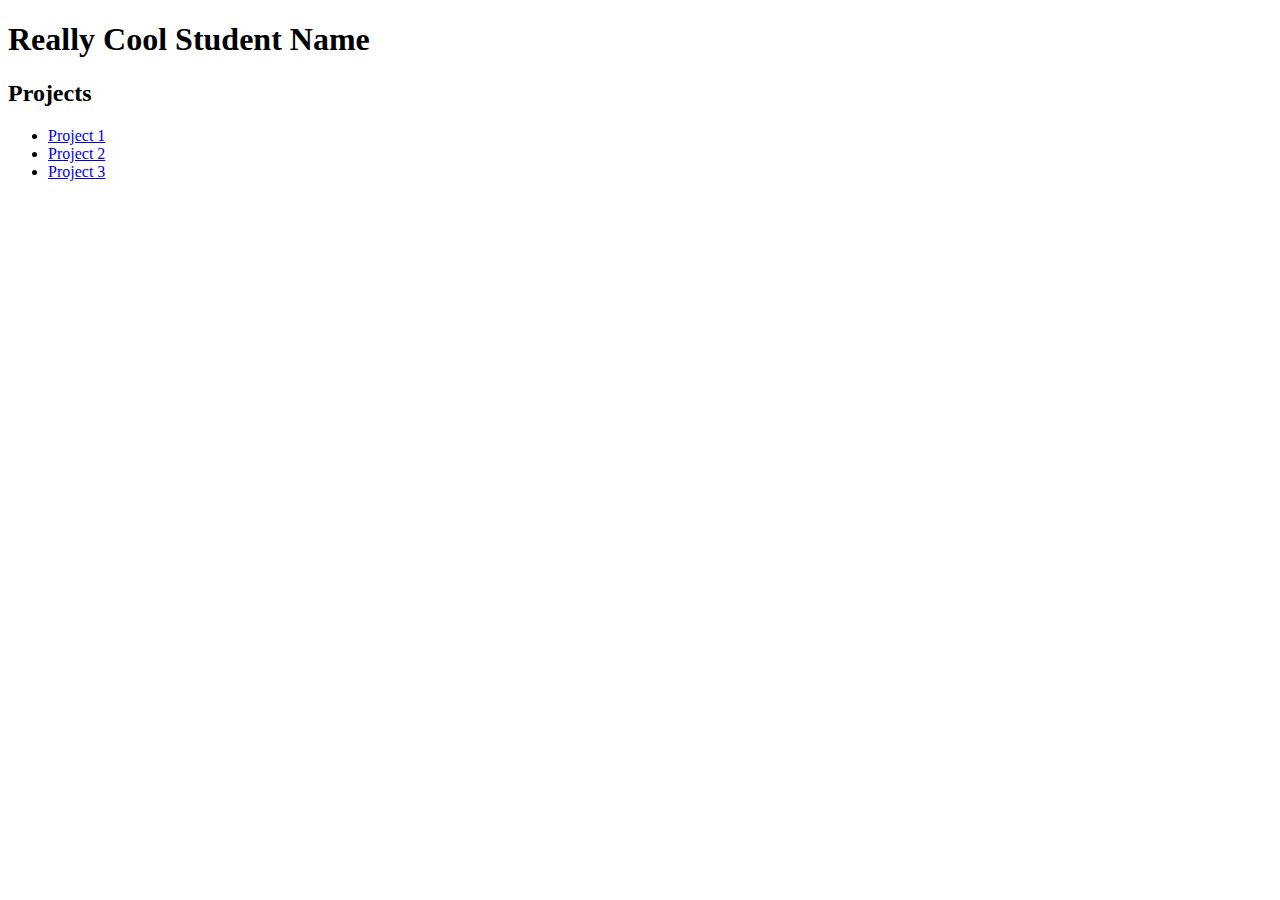
<file: index.html>
<!DOCTYPE html>
<html>

<head>
	<meta name="viewport" content="width=device-width, initial-scale=1">
	<title>Web Programming | STUDENT NAME | Projects</title>
</head>

<body>

	<h1>Really Cool Student Name</h1>

	<h2>Projects</h2>

	<ul>
		<li><a href="project1">Project 1</a></li>
		<li><a href="project2">Project 2</a></li>
		<li><a href="project3">Project 3</a></li>
	</ul>

</body>

</html>
</file>
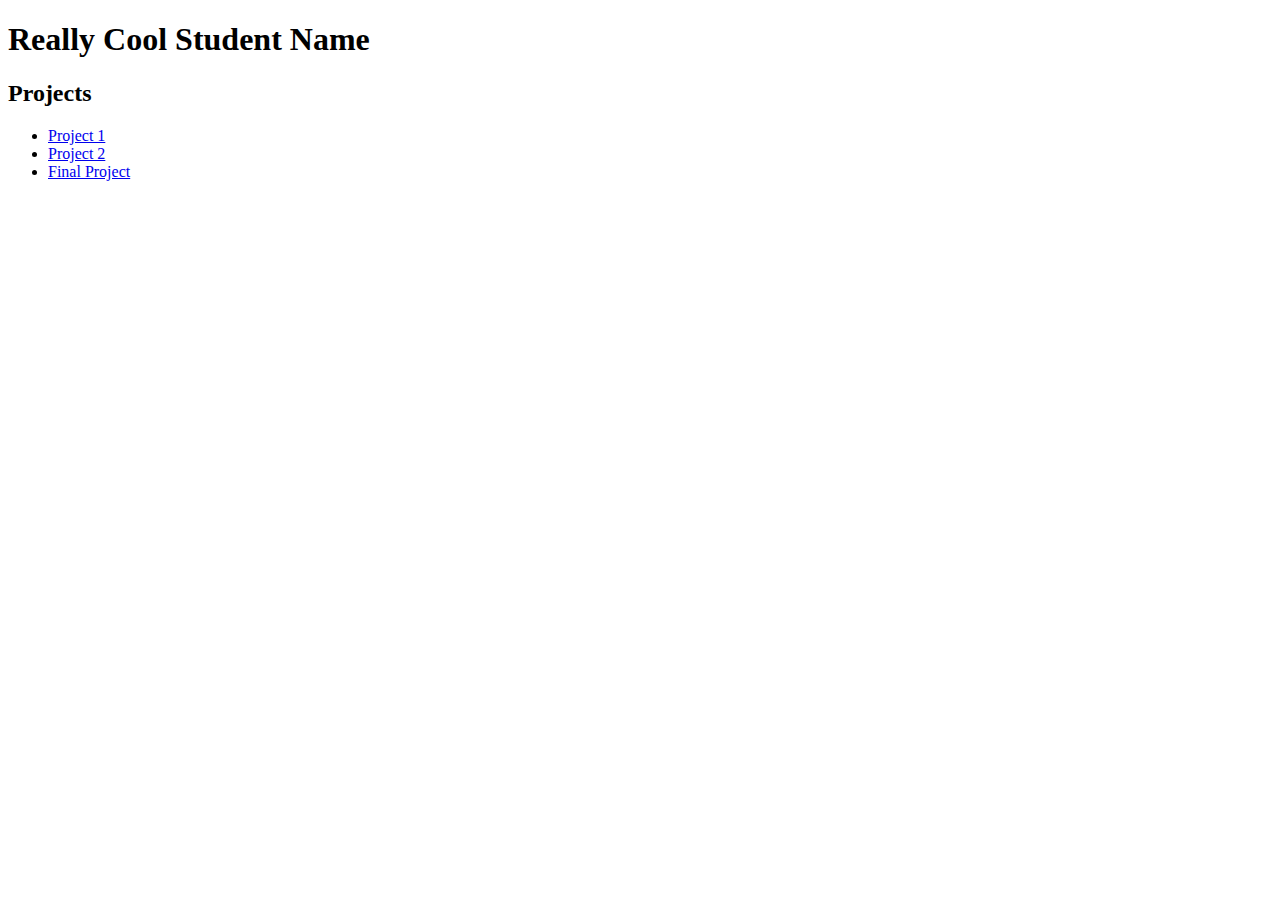
<file: backup/index.html>
<!DOCTYPE html>
<html>

<head>
	<meta name="viewport" content="width=device-width, initial-scale=1">
	<title>Web Programming | STUDENT NAME | Projects</title>
</head>

<body>

	<h1>Really Cool Student Name</h1>

	<h2>Projects</h2>

	<ul>
		<li><a href="project1">Project 1</a></li>
		<li><a href="project2">Project 2</a></li>
		<li><a href="project3">Final Project</a></li>
	</ul>

</body>

</html>
</file>
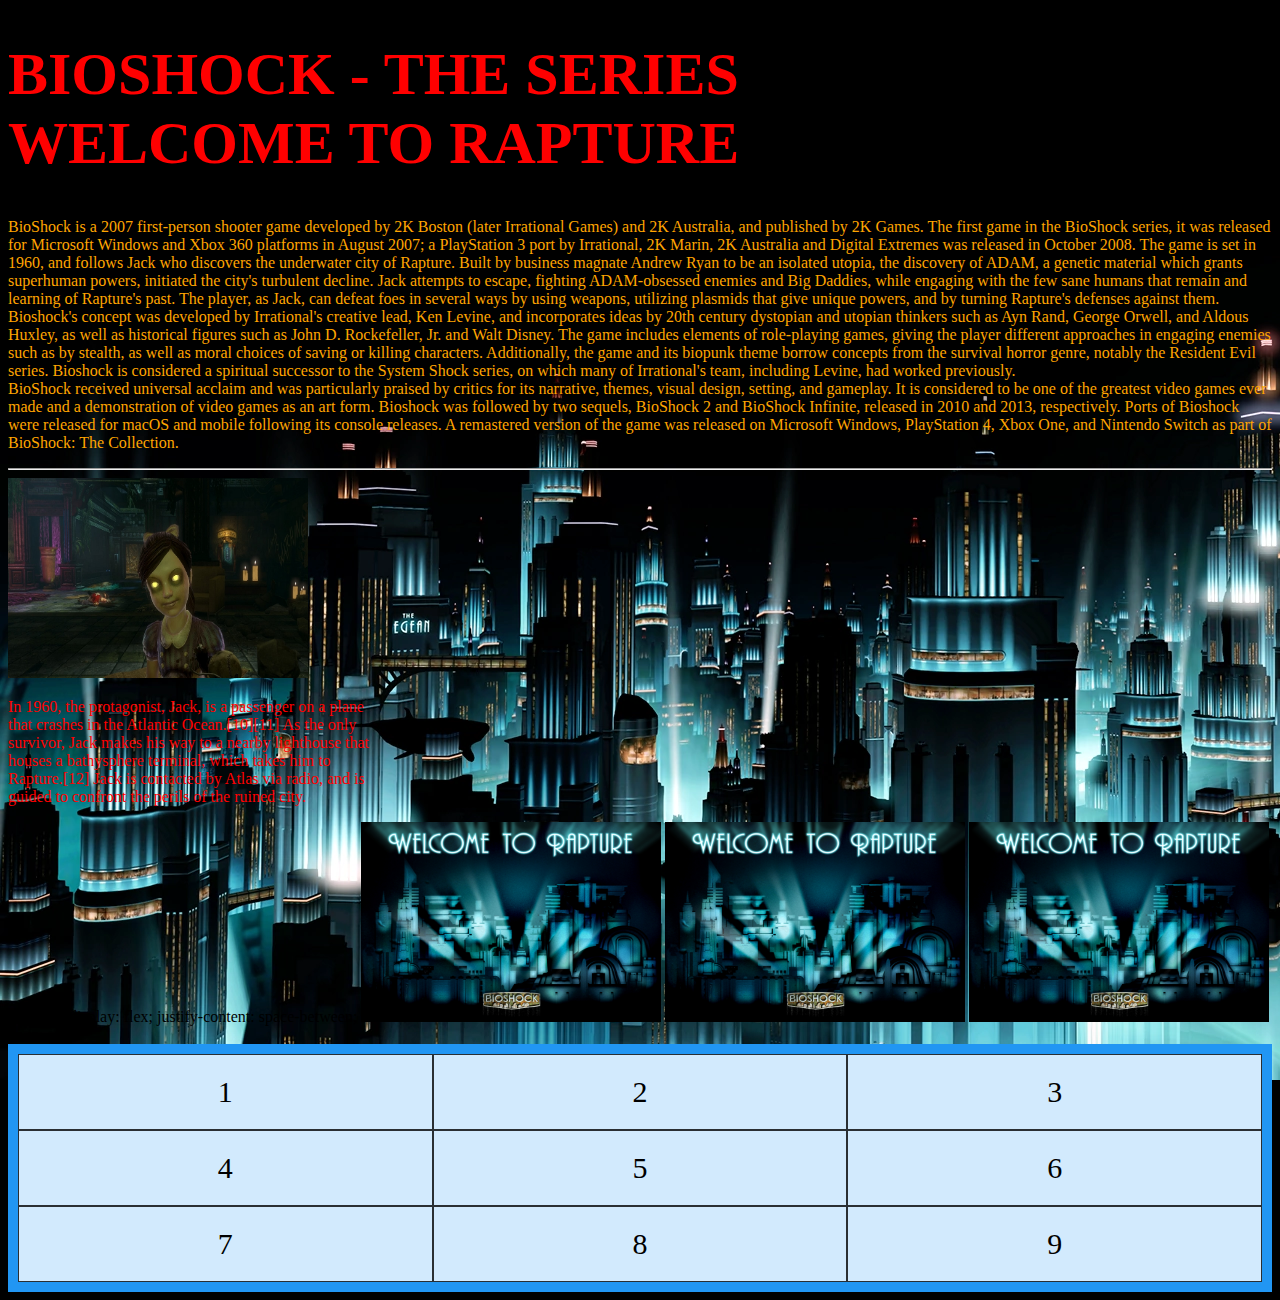
<file: project1/index.html>
<!DOCTYPE html>
<html lang="en-US">
<head>
	<meta name="viewport" content="width=device-width, initial-scale=1">
	<title>BIOSHOCK-THEJOURNEY</title>
	<link href="styles/styles.css" rel="stylesheet" />
</head>
<body>

    <h1 style="font-size:60px; color:red;">BIOSHOCK - THE SERIES<br>
		WELCOME TO RAPTURE</h1>
<p style="color:orange;">
		BioShock is a 2007 first-person shooter game developed by 2K Boston (later Irrational Games) and 2K Australia, and published by 2K Games. The first game in the BioShock series, it was released for Microsoft Windows and Xbox 360 platforms in August 2007; a PlayStation 3 port by Irrational, 2K Marin, 2K Australia and Digital Extremes was released in October 2008. The game is set in 1960, and follows Jack who discovers the underwater city of Rapture. Built by business magnate Andrew Ryan to be an isolated utopia, the discovery of ADAM, a genetic material which grants superhuman powers, initiated the city's turbulent decline. Jack attempts to escape, fighting ADAM-obsessed enemies and Big Daddies, while engaging with the few sane humans that remain and learning of Rapture's past. The player, as Jack, can defeat foes in several ways by using weapons, utilizing plasmids that give unique powers, and by turning Rapture's defenses against them. <br>

		Bioshock's concept was developed by Irrational's creative lead, Ken Levine, and incorporates ideas by 20th century dystopian and utopian thinkers such as Ayn Rand, George Orwell, and Aldous Huxley, as well as historical figures such as John D. Rockefeller, Jr. and Walt Disney. The game includes elements of role-playing games, giving the player different approaches in engaging enemies such as by stealth, as well as moral choices of saving or killing characters. Additionally, the game and its biopunk theme borrow concepts from the survival horror genre, notably the Resident Evil series. Bioshock is considered a spiritual successor to the System Shock series, on which many of Irrational's team, including Levine, had worked previously. <br>

		BioShock received universal acclaim and was particularly praised by critics for its narrative, themes, visual design, setting, and gameplay. It is considered to be one of the greatest video games ever made and a demonstration of video games as an art form. Bioshock was followed by two sequels, BioShock 2 and BioShock Infinite, released in 2010 and 2013, respectively. Ports of Bioshock were released for macOS and mobile following its console releases. A remastered version of the game was released on Microsoft Windows, PlayStation 4, Xbox One, and Nintendo Switch as part of BioShock: The Collection.
</p>
<hr>

<img src="images/bioshock1.jpg" alt="bioshockgirl" style="width:300px;height:200px;">

<p>
	In 1960, the protagonist, Jack, is a passenger on a plane<br>
	that crashes in the Atlantic Ocean.[10][11] As the only<br> survivor, Jack makes his way to a nearby lighthouse that<br> houses a bathysphere terminal, which takes him to<br> Rapture.[12] Jack is contacted by Atlas via radio, and is<br>
	guided to confront the perils of the ruined city.<br>
</p>

rapture  {
	display: flex;
	justify-content: space-between;
	<img src="images/bioshock2.jpg" alt="rapture"
	style="width:300px;height:200px;">
	<img src="images/bioshock2.jpg" alt="rapture"
	style="width:300px;height:200px;">
	<img src="images/bioshock2.jpg" alt="rapture"
	style="width:300px;height:200px;">
}

<div class="grid-container">
  <div class="grid-item">1</div>
  <div class="grid-item">2</div>
  <div class="grid-item">3</div>
  <div class="grid-item">4</div>
  <div class="grid-item">5</div>
  <div class="grid-item">6</div>
  <div class="grid-item">7</div>
  <div class="grid-item">8</div>
  <div class="grid-item">9</div>
</div>

</body>
</html>
</file>
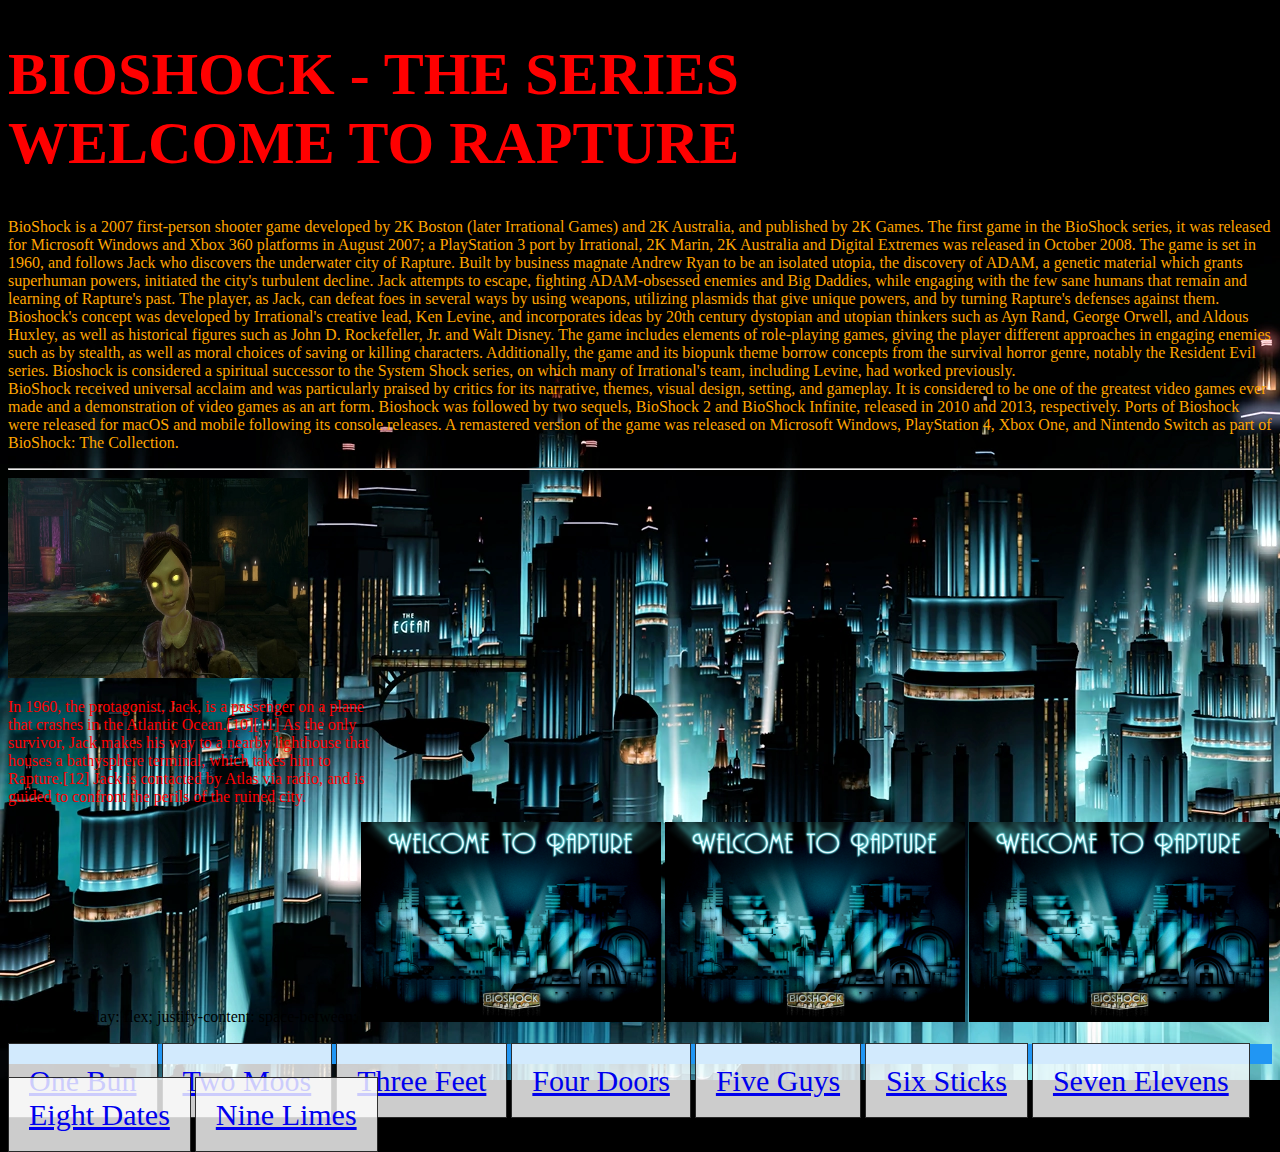
<file: project2/index.html>
<!DOCTYPE html>
<html lang="en-US">
<head>
	<meta name="viewport" content="width=device-width, initial-scale=1">
	<title>BIOSHOCK-TOINFINITY</title>
	<link href="styles/styles.css" rel="stylesheet" />
</head>
<body>

	<h1 style="font-size:60px; color:red;">BIOSHOCK - THE SERIES<br>
	WELCOME TO RAPTURE</h1>
<p style="color:orange;">
	BioShock is a 2007 first-person shooter game developed by 2K Boston (later Irrational Games) and 2K Australia, and published by 2K Games. The first game in the BioShock series, it was released for Microsoft Windows and Xbox 360 platforms in August 2007; a PlayStation 3 port by Irrational, 2K Marin, 2K Australia and Digital Extremes was released in October 2008. The game is set in 1960, and follows Jack who discovers the underwater city of Rapture. Built by business magnate Andrew Ryan to be an isolated utopia, the discovery of ADAM, a genetic material which grants superhuman powers, initiated the city's turbulent decline. Jack attempts to escape, fighting ADAM-obsessed enemies and Big Daddies, while engaging with the few sane humans that remain and learning of Rapture's past. The player, as Jack, can defeat foes in several ways by using weapons, utilizing plasmids that give unique powers, and by turning Rapture's defenses against them. <br>

	Bioshock's concept was developed by Irrational's creative lead, Ken Levine, and incorporates ideas by 20th century dystopian and utopian thinkers such as Ayn Rand, George Orwell, and Aldous Huxley, as well as historical figures such as John D. Rockefeller, Jr. and Walt Disney. The game includes elements of role-playing games, giving the player different approaches in engaging enemies such as by stealth, as well as moral choices of saving or killing characters. Additionally, the game and its biopunk theme borrow concepts from the survival horror genre, notably the Resident Evil series. Bioshock is considered a spiritual successor to the System Shock series, on which many of Irrational's team, including Levine, had worked previously. <br>

	BioShock received universal acclaim and was particularly praised by critics for its narrative, themes, visual design, setting, and gameplay. It is considered to be one of the greatest video games ever made and a demonstration of video games as an art form. Bioshock was followed by two sequels, BioShock 2 and BioShock Infinite, released in 2010 and 2013, respectively. Ports of Bioshock were released for macOS and mobile following its console releases. A remastered version of the game was released on Microsoft Windows, PlayStation 4, Xbox One, and Nintendo Switch as part of BioShock: The Collection.
</p>
<hr>

<img src="images/bioshock1.jpg" alt="bioshockgirl" style="width:300px;height:200px;">

<p>
In 1960, the protagonist, Jack, is a passenger on a plane<br>
that crashes in the Atlantic Ocean.[10][11] As the only<br> survivor, Jack makes his way to a nearby lighthouse that<br> houses a bathysphere terminal, which takes him to<br> Rapture.[12] Jack is contacted by Atlas via radio, and is<br>
guided to confront the perils of the ruined city.<br>
</p>

rapture  {
display: flex;
justify-content: space-between;
<img src="images/bioshock2.jpg" alt="rapture"
style="width:300px;height:200px;">
<img src="images/bioshock2.jpg" alt="rapture"
style="width:300px;height:200px;">
<img src="images/bioshock2.jpg" alt="rapture"
style="width:300px;height:200px;">
}

<a class="grid-container">
<a class="grid-item" href="onebun.html">One Bun</a>
<a class="grid-item" href="twomoos.html">Two Moos</a>
<a class="grid-item" href="threefeet.html">Three Feet</a>
<a class="grid-item" href="fourdoors.html">Four Doors</a>
<a class="grid-item" href="fiveguys.html">Five Guys</a>
<a class="grid-item" href="sixsticks.html">Six Sticks</a>
<a class="grid-item" href="sevenelevens.html">Seven Elevens</a>
<a class="grid-item" href="eightdates.html">Eight Dates</a>
<a class="grid-item" href="ninelimes.html">Nine Limes</a>
</a>

</body>
</html>
</file>
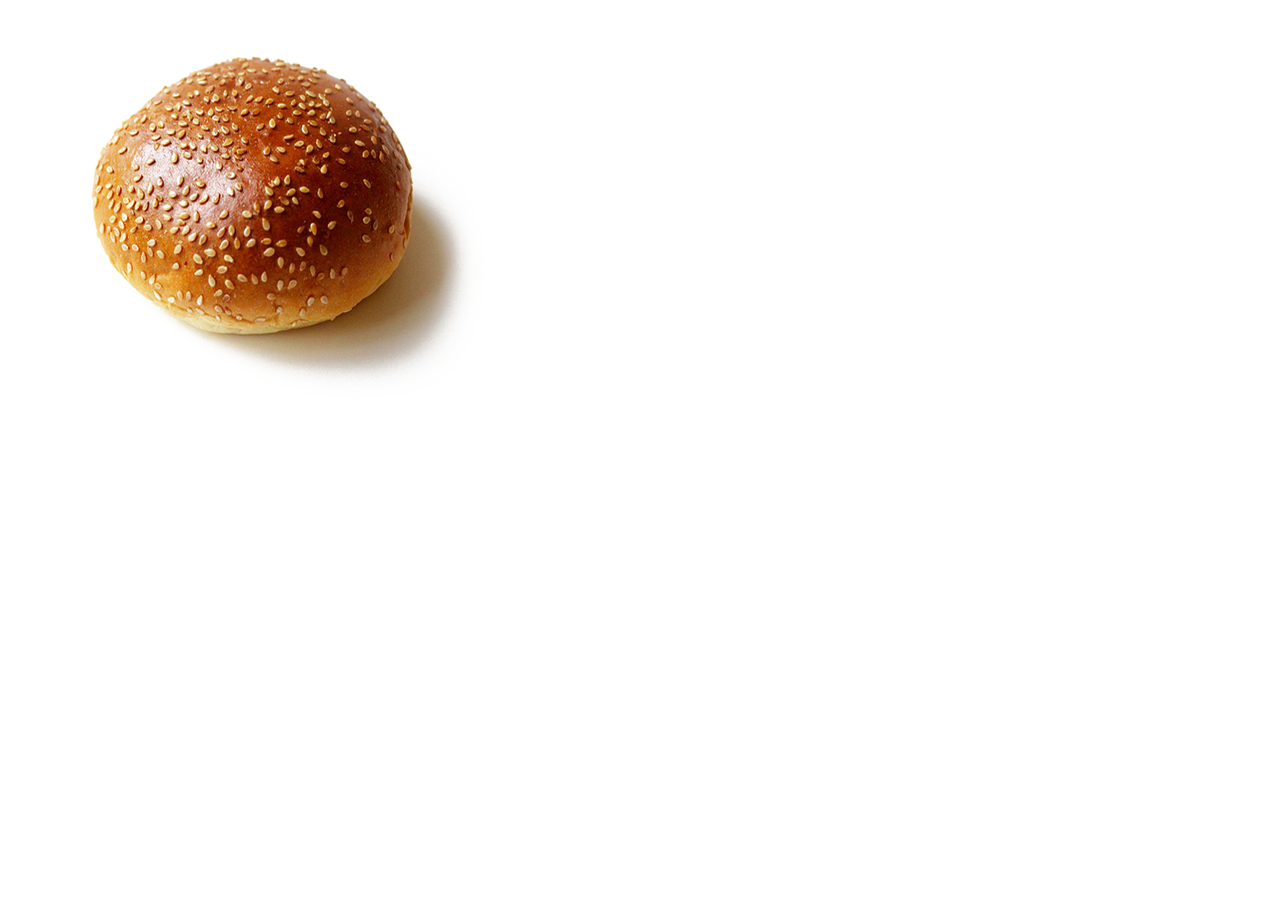
<file: project2/onebun.html>
<!DOCTYPE html>
<html lang="en-US">
<head>
	<meta name="viewport" content="width=device-width, initial-scale=1">
	<title>BIOSHOCK-ONE BUN</title>
</head>
<body>

<img src="images/bun.png" alt="the one and only" style="width:500px;height:400px;">
</body>
</html>
</file>
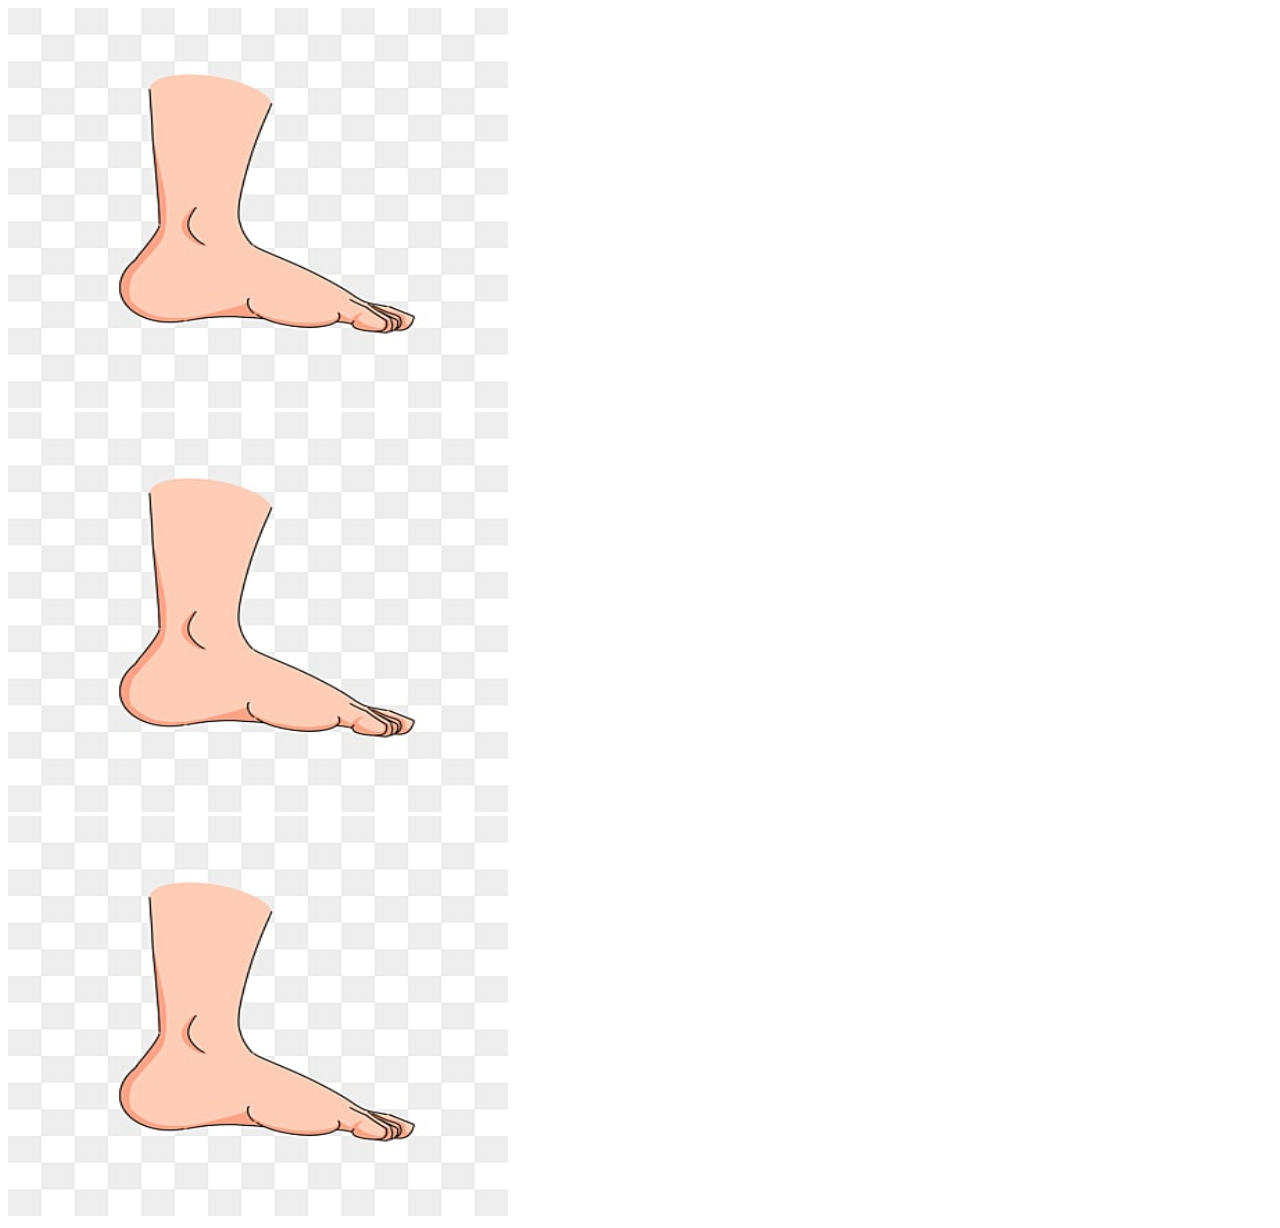
<file: project2/threefeet.html>
<!DOCTYPE html>
<html lang="en-US">
<head>
	<meta name="viewport" content="width=device-width, initial-scale=1">
	<title>BIOSHOCK-THREE FEET</title>
</head>
<body>

    <img src="images/feet.jpg" alt="the one and only" style="width:500px;height:400px;"><br>
    <img src="images/feet.jpg" alt="the one and only" style="width:500px;height:400px;"><br>
    <img src="images/feet.jpg" alt="the one and only" style="width:500px;height:400px;">
</body>
</html>
</file>
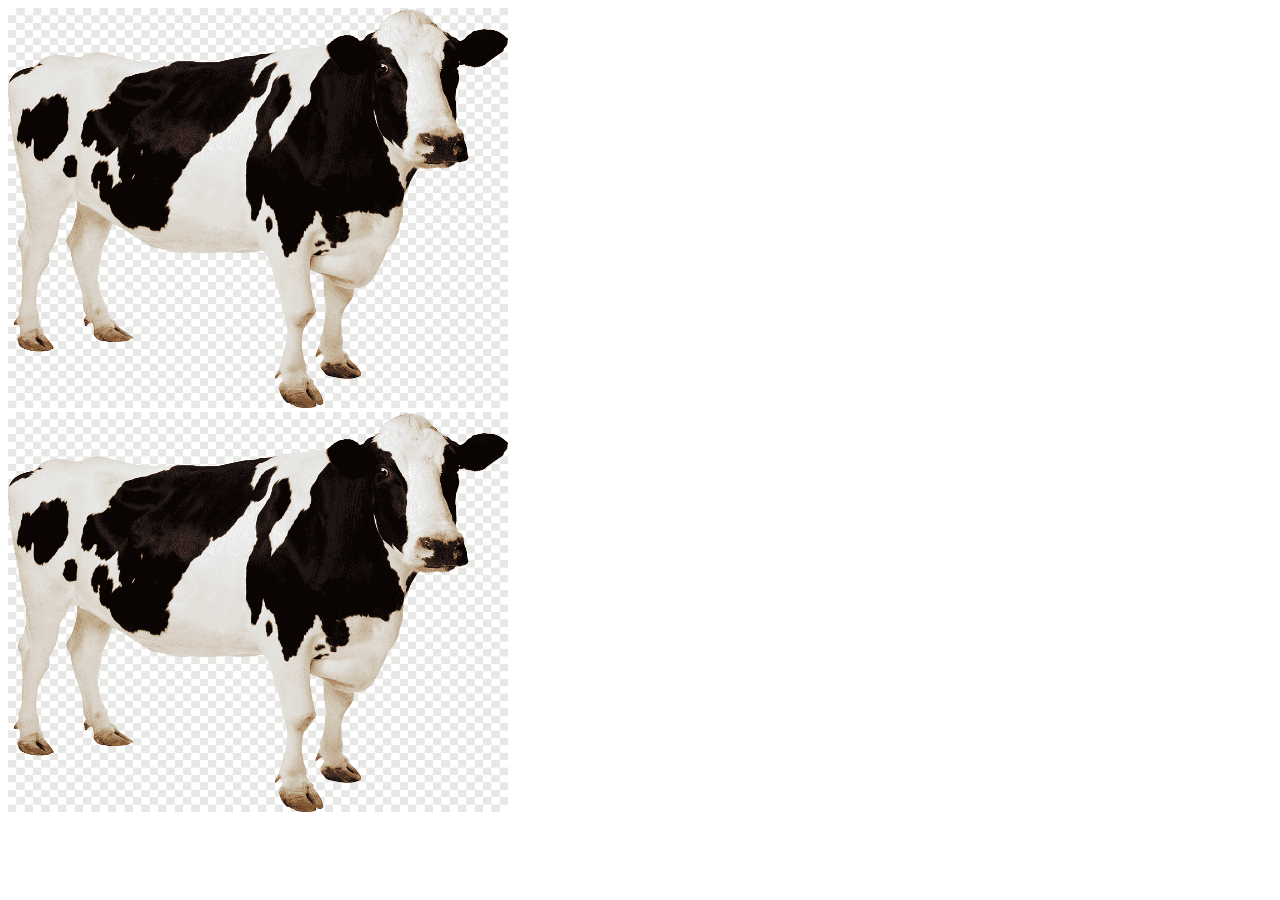
<file: project2/twomoos.html>
<!DOCTYPE html>
<html lang="en-US">
<head>
	<meta name="viewport" content="width=device-width, initial-scale=1">
	<title>BIOSHOCK-TWO MOOS</title>
</head>
<body>

    <img src="images/moo.png" alt="the one and only" style="width:500px;height:400px;"><br>
    <img src="images/moo.png" alt="the one and only" style="width:500px;height:400px;">
</body>
</html>
</file>
<file: project1/styles/styles.css>
p {
  color: red;
}

body {
  background-image: url('../images/BaSE1_Rapture_1958.webp');
}

.grid-container {
display: grid;
grid-template-columns: auto auto auto;
background-color: #2196F3;
padding: 10px;
}
.grid-item {
background-color: rgba(255, 255, 255, 0.8);
border: 1px solid rgba(0, 0, 0, 0.8);
padding: 20px;
font-size: 30px;
text-align: center;
}
</file>
<file: project2/styles/styles.css>
p {
  color: red;
}

body {
  background-image: url('../images/BaSE1_Rapture_1958.webp');
}

.grid-container {
display: grid;
grid-template-columns: auto auto auto;
background-color: #2196F3;
padding: 10px;
}
.grid-item {
background-color: rgba(255, 255, 255, 0.8);
border: 1px solid rgba(0, 0, 0, 0.8);
padding: 20px;
font-size: 30px;
text-align: center;
}
</file>
